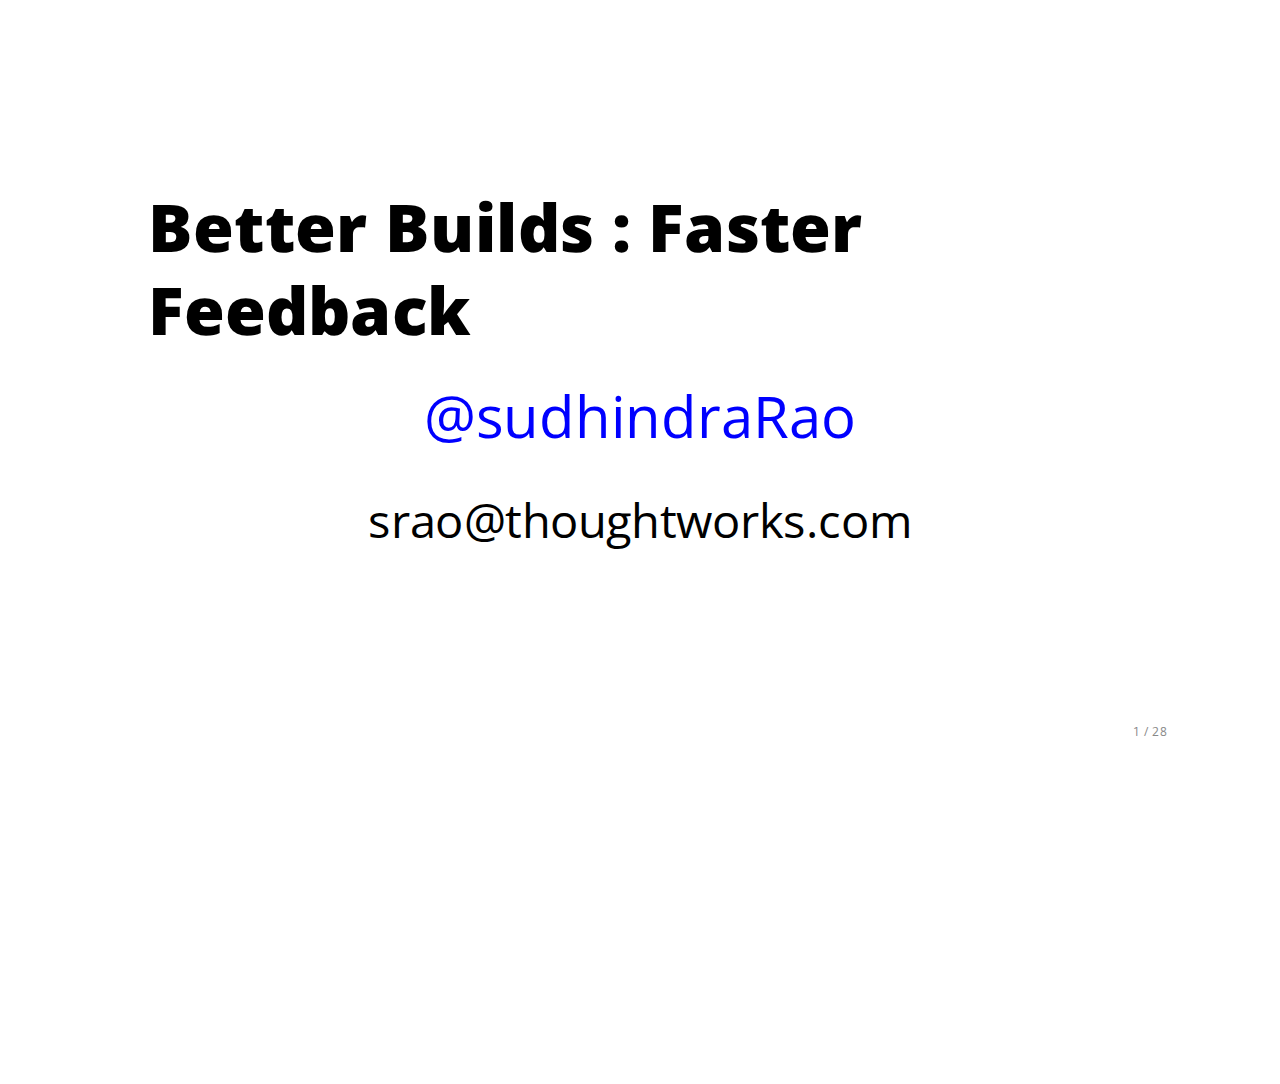
<file: index.html>
<!DOCTYPE html>
<html>
  <head>
    <title>Better Builds : Faster Feedback</title>
    <meta charset='utf-8' />
    <meta content='width=1024, user-scalable=no' name='viewport' />
    <!-- deck.js's core css -->
    <link href="deck.js/core/deck.core.css" rel="stylesheet" type="text/css"/>
    <!-- deck.js extension CSS files -->
    <link href="deck.js/extensions/codemirror/deck.codemirror.css" rel="stylesheet" type="text/css"/>
    <link href="deck.js/extensions/goto/deck.goto.css" rel="stylesheet" type="text/css"/>
    <link href="deck.js/extensions/hash/deck.hash.css" rel="stylesheet" type="text/css"/>
    <link href="deck.js/extensions/menu/deck.menu.css" rel="stylesheet" type="text/css"/>
    <link href="deck.js/extensions/navigation/deck.navigation.css" rel="stylesheet" type="text/css"/>
    <link href="deck.js/extensions/scale/deck.scale.css" rel="stylesheet" type="text/css"/>
    <link href="deck.js/extensions/status/deck.status.css" rel="stylesheet" type="text/css"/>
    <!-- all css in the css dir: Keydown CSS, your custom CSS, and themes from deck.js -->
    <link href="css/keydown.css" rel="stylesheet" type="text/css"/>
    <link href="css/build_feedback.css" rel="stylesheet" type="text/css"/>
    <link href="css/default.css" rel="stylesheet" type="text/css"/>
    <link href="css/horizontal-slide.css" rel="stylesheet" type="text/css"/>
    <link href="css/swiss.css" rel="stylesheet" type="text/css"/>
    <!-- Modernizr (provided for legacy browsers) -->
    <script src="deck.js/support/modernizr.custom.js" type="text/javascript"></script>
  </head>
  <body class='deck-container keydown'>
    <section class='slide'>
      <div class='spacer top'></div>
      <div class='content'>
        <h1>Better Builds : Faster Feedback</h1>
        
        <h2>@sudhindraRao</h2>
        
        <h3>srao@thoughtworks.com</h3>
      </div>
      <div class='spacer bottom'></div>
    </section>
    <section class='left slide'>
      <div class='spacer top'></div>
      <div class='content'>
        <h2>What we will talk about</h2>
        
        <h3>Continuous Integration concepts across different technologies</h3>
        
        <h3>Identifying feedback loops in CI</h3>
        
        <h3>Parallelizing builds</h3>
      </div>
      <div class='spacer bottom'></div>
    </section>
    <section class='left slide'>
      <div class='spacer top'></div>
      <div class='content'>
        <h2>CI Tools</h2>
        
        <h3>CruiseControl - Java, .NET, ruby</h3>
        
        <h3>Hudson - was open source, free to use - now Oracle</h3>
        
        <h3>Jenkins - fork of Hudson - free</h3>
        
        <h3>Configurable</h3>
      </div>
      <div class='spacer bottom'></div>
    </section>
    <section class='full-background retailstore slide'>
      <div class='spacer top'></div>
      <div class='content'>
        <h1>Someone somewhere broke my code ... maybe</h1>
      </div>
      <div class='spacer bottom'></div>
    </section>
    <section class='left slide'>
      <div class='spacer top'></div>
      <div class='content'>
        <h2>Large scale integration</h2>
        
        <h3>Different teams on different development cycle</h3>
        
        <h3>Failing builds because other teams are not testing - <em>yet</em></h3>
        
        <h3>Delivery rush causes everyone to ignore other builds</h3>
        
        <h3>Selenium builds took hours so were ignored</h3>
      </div>
      <div class='spacer bottom'></div>
    </section>
    <section class='left slide'>
      <div class='spacer top'></div>
      <div class='content'>
        <h2>Continuous Integration takes too long</h2>
        
        <h3>Tests are flaky</h3>
        
        <h3>Too many things printed on the report</h3>
        
        <h3>Delivery pressure is a distraction to quality</h3>
      </div>
      <div class='spacer bottom'></div>
    </section>
    <section class='slide'>
      <div class='spacer top'></div>
      <div class='content'>
        <p><img src="images/retail_store_build.jpg" title="Retail Store" alt="Retail Store" /></p>
      </div>
      <div class='spacer bottom'></div>
    </section>
    <section class='left slide'>
      <div class='spacer top'></div>
      <div class='content'>
        <h3>Run Unit and Functional CI as basic build</h3>
        
        <h3>Make smoke tests as part of the basic build</h3>
        
        <h3>Distribute responsibility to the integrating parties</h3>
      </div>
      <div class='spacer bottom'></div>
    </section>
    <section class='left slide'>
      <div class='spacer top'></div>
      <div class='content'>
        <h2>Contextual selenium tests</h2>
        
        <h3>Group acceptance test by area</h3>
        
        <h3>Integration points are identified by selenium tags</h3>
        
        <h3>Long running tests are run once a day</h3>
      </div>
      <div class='spacer bottom'></div>
    </section>
    <section class='slide'>
      <div class='spacer top'></div>
      <div class='content'>
        <p><img src="images/retail_store_refactored.jpg" title="Refactored" alt="Refactored" /></p>
      </div>
      <div class='spacer bottom'></div>
    </section>
    <section class='left slide'>
      <div class='spacer top'></div>
      <div class='content'>
        <h2>Results</h2>
        
        <h3>Better visibility of builds</h3>
        
        <h3>Confidence to check-in code</h3>
        
        <h3>Reliable Delivery</h3>
      </div>
      <div class='spacer bottom'></div>
    </section>
    <section class='data-center full-background left slide'>
      <div class='spacer top'></div>
      <div class='content'>
        <h1>Lots of apps ... rapid delivery cycle</h1>
      </div>
      <div class='spacer bottom'></div>
    </section>
    <section class='left slide'>
      <div class='spacer top'></div>
      <div class='content'>
        <h2>Continuous Integration for a datacenter</h2>
        
        <h3>Inventory management, Configuration Management, Network Management, etc.</h3>
        
        <h3>Many small applications => Application suite</h3>
        
        <h3>Reduce cycle time of provisioning servers</h3>
      </div>
      <div class='spacer bottom'></div>
    </section>
    <section class='left slide'>
      <div class='spacer top'></div>
      <div class='content'>
        <h3>In the beginning there were <em>28</em> apps and <em>37</em> builds(including integration builds)</h3>
        
        <h3>Usually the team worked on 1-2 related apps at a time.</h3>
        
        <h3>Lacked awareness of complete application</h3>
        
        <h3>Team did not know what is broken</h3>
      </div>
      <div class='spacer bottom'></div>
    </section>
    <section class='cc_monitor_example full-background slide'>
      <div class='spacer top'></div>
      <div class='content'>
        
      </div>
      <div class='spacer bottom'></div>
    </section>
    <section class='left slide'>
      <div class='spacer top'></div>
      <div class='content'>
        <h2>Results</h2>
        
        <h3>Feedback helped the key stake holders</h3>
        
        <h3>Forced redesign - balance maintenance with velocity</h3>
        
        <h3>Dependent applications were merged</h3>
        
        <h3>Retired old applications</h3>
      </div>
      <div class='spacer bottom'></div>
    </section>
    <section class='full-background healthcare slide'>
      <div class='spacer top'></div>
      <div class='content'>
        <h1>Complex legacy code ... 72 hours of deployment</h1>
      </div>
      <div class='spacer bottom'></div>
    </section>
    <section class='left slide'>
      <div class='spacer top'></div>
      <div class='content'>
        <h2>Large Scale, Legacy, Mission Critical .NET application</h2>
        
        <h3>Low coverage test suite</h3>
        
        <h3>No build etiquette</h3>
        
        <h3>Need to build new features rapidly</h3>
      </div>
      <div class='spacer bottom'></div>
    </section>
    <section class='slide'>
      <div class='spacer top'></div>
      <div class='content'>
        <p><img src="images/jenga2.jpg" title="Jenga" alt="Jenga" /></p>
      </div>
      <div class='spacer bottom'></div>
    </section>
    <section class='left slide'>
      <div class='spacer top'></div>
      <div class='content'>
        <h2>Building the build pipeline</h2>
        
        <h3>Initial build time was 2 mins</h3>
        
        <h3>As the coverage started increasing the build time started growing</h3>
        
        <h3>Establish a work etiquette for builds and continuous integration.</h3>
      </div>
      <div class='spacer bottom'></div>
    </section>
    <section class='slide'>
      <div class='spacer top'></div>
      <div class='content'>
        <h2>Canary in the coalmine</h2>
        
        <p><img src="images/health_care_build.jpg" title="Canary" alt="Canary" /></p>
      </div>
      <div class='spacer bottom'></div>
    </section>
    <section class='left slide'>
      <div class='spacer top'></div>
      <div class='content'>
        <h3>Time to add a smoke test suite</h3>
        
        <h3>Time to add an acceptance test suite</h3>
        
        <h3>Time to split test suite by responsibility and application area</h3>
      </div>
      <div class='spacer bottom'></div>
    </section>
    <section class='left slide'>
      <div class='spacer top'></div>
      <div class='content'>
        <h2>Results</h2>
        
        <h3>Delivery every month</h3>
        
        <h3>Deployment during the day - Non-event</h3>
        
        <h3>Multiple streams of development</h3>
      </div>
      <div class='spacer bottom'></div>
    </section>
    <section class='Into-the-Cloud full-background left slide'>
      <div class='spacer top'></div>
      <div class='content'>
        <h2>Tests take too long to run</h2>
      </div>
      <div class='spacer bottom'></div>
    </section>
    <section class='left slide'>
      <div class='spacer top'></div>
      <div class='content'>
        <h2>Making builds efficient</h2>
        
        <h3>Parallelize builds</h3>
        
        <h3>Spork, Parallel Tests, Selenium Grid</h3>
        
        <h3>Go, Jenkins Agents</h3>
      </div>
      <div class='spacer bottom'></div>
    </section>
    <section class='left slide'>
      <div class='spacer top'></div>
      <div class='content'>
        <h2>Cloud for testing</h2>
        
        <h3>Amazon cloud EC2 is cost effective for short term usage</h3>
        
        <h3><em> Don't ignore the learning curve </em></h3>
        
        <h3>Security restrictions make it hard to deploy</h3>
        
        <h3>Data movement can be very expensive</h3>
      </div>
      <div class='spacer bottom'></div>
    </section>
    <section class='left slide'>
      <div class='spacer top'></div>
      <div class='content'>
        <h2>Lessons learnt</h2>
        
        <h3>Continuous Integration concepts <em>translate</em> across different technologies</h3>
        
        <h3>Identifying feedback loops in CI that fit the context leads to <em>faster corrective action</em></h3>
        
        <h3>Resource management is <em>not trivial</em></h3>
      </div>
      <div class='spacer bottom'></div>
    </section>
    <section class='slide'>
      <div class='spacer top'></div>
      <div class='content'>
        <h1>Thank you</h1>
        
        <h2>@sudhindraRao</h2>
        
        <h3>srao@thoughtworks.com</h3>
      </div>
      <div class='spacer bottom'></div>
    </section>
    <!-- deck.js navigation extension -->
    <a class='deck-prev-link' href='#' title='Previous'>&#8592;</a>
    <a class='deck-next-link' href='#' title='Next'>&#8594;</a>
    <!-- deck.js hash extension -->
    <a class='deck-permalink' href='.' title='Permalink to this slide'>#</a>
    <!-- deck.js status extension -->
    <p class='deck-status'>
      <span class='deck-status-current'></span>
      /
      <span class='deck-status-total'></span>
    </p>
    <!-- jQuery & deck.js -->
    <script src="deck.js/support/jquery.1.6.4.min.js" type="text/javascript"></script>
    <script src="deck.js/core/deck.core.js" type="text/javascript"></script>
    <!-- deck.js extension JS files -->
    <script src="deck.js/extensions/codemirror/codemirror.js" type="text/javascript"></script>
    <script src="deck.js/extensions/codemirror/deck.codemirror.js" type="text/javascript"></script>
    <script src="deck.js/extensions/codemirror/mode/clike/clike.js" type="text/javascript"></script>
    <script src="deck.js/extensions/codemirror/mode/clojure/clojure.js" type="text/javascript"></script>
    <script src="deck.js/extensions/codemirror/mode/coffeescript/coffeescript.js" type="text/javascript"></script>
    <script src="deck.js/extensions/codemirror/mode/css/css.js" type="text/javascript"></script>
    <script src="deck.js/extensions/codemirror/mode/diff/diff.js" type="text/javascript"></script>
    <script src="deck.js/extensions/codemirror/mode/haskell/haskell.js" type="text/javascript"></script>
    <script src="deck.js/extensions/codemirror/mode/htmlmixed/htmlmixed.js" type="text/javascript"></script>
    <script src="deck.js/extensions/codemirror/mode/javascript/javascript.js" type="text/javascript"></script>
    <script src="deck.js/extensions/codemirror/mode/lua/lua.js" type="text/javascript"></script>
    <script src="deck.js/extensions/codemirror/mode/php/php.js" type="text/javascript"></script>
    <script src="deck.js/extensions/codemirror/mode/plsql/plsql.js" type="text/javascript"></script>
    <script src="deck.js/extensions/codemirror/mode/python/python.js" type="text/javascript"></script>
    <script src="deck.js/extensions/codemirror/mode/r/r.js" type="text/javascript"></script>
    <script src="deck.js/extensions/codemirror/mode/rst/rst.js" type="text/javascript"></script>
    <script src="deck.js/extensions/codemirror/mode/ruby/ruby.js" type="text/javascript"></script>
    <script src="deck.js/extensions/codemirror/mode/scheme/scheme.js" type="text/javascript"></script>
    <script src="deck.js/extensions/codemirror/mode/smalltalk/smalltalk.js" type="text/javascript"></script>
    <script src="deck.js/extensions/codemirror/mode/sparql/sparql.js" type="text/javascript"></script>
    <script src="deck.js/extensions/codemirror/mode/stex/stex.js" type="text/javascript"></script>
    <script src="deck.js/extensions/codemirror/mode/velocity/velocity.js" type="text/javascript"></script>
    <script src="deck.js/extensions/codemirror/mode/xml/xml.js" type="text/javascript"></script>
    <script src="deck.js/extensions/codemirror/mode/xmlpure/xmlpure.js" type="text/javascript"></script>
    <script src="deck.js/extensions/codemirror/mode/yaml/yaml.js" type="text/javascript"></script>
    <script src="deck.js/extensions/goto/deck.goto.js" type="text/javascript"></script>
    <script src="deck.js/extensions/hash/deck.hash.js" type="text/javascript"></script>
    <script src="deck.js/extensions/menu/deck.menu.js" type="text/javascript"></script>
    <script src="deck.js/extensions/navigation/deck.navigation.js" type="text/javascript"></script>
    <script src="deck.js/extensions/scale/deck.scale.js" type="text/javascript"></script>
    <script src="deck.js/extensions/status/deck.status.js" type="text/javascript"></script>
    <!-- your custom JS here, including call to initialize deck.js-codemirror -->
    <script src="js/build_feedback.js" type="text/javascript"></script>
    <!-- Initialize the deck. -->
    <script type='text/javascript'>
      $(function() { $.deck('.slide'); });
    </script>
  </body>
</html>
</file>
<file: deck.js/core/deck.core.css>
html {
  height: 100%;
}

.deck-container {
  position: relative;
  height: 100%;
  width: 70%;
  margin: 0 auto;
  padding: 0 48px;
  font-size: 16px;
  line-height: 1.25;
  overflow: hidden;
  /* Resets and base styles from HTML5 Boilerplate */
  /* End HTML5 Boilerplate adaptations */
}
.js .deck-container {
  visibility: hidden;
}
.ready .deck-container {
  visibility: visible;
}
.touch .deck-container {
  -webkit-text-size-adjust: none;
}
.deck-container div, .deck-container span, .deck-container object, .deck-container iframe,
.deck-container h1, .deck-container h2, .deck-container h3, .deck-container h4, .deck-container h5, .deck-container h6, .deck-container p, .deck-container blockquote, .deck-container pre,
.deck-container abbr, .deck-container address, .deck-container cite, .deck-container code, .deck-container del, .deck-container dfn, .deck-container em, .deck-container img, .deck-container ins, .deck-container kbd, .deck-container q, .deck-container samp,
.deck-container small, .deck-container strong, .deck-container sub, .deck-container sup, .deck-container var, .deck-container b, .deck-container i, .deck-container dl, .deck-container dt, .deck-container dd, .deck-container ol, .deck-container ul, .deck-container li,
.deck-container fieldset, .deck-container form, .deck-container label, .deck-container legend,
.deck-container table, .deck-container caption, .deck-container tbody, .deck-container tfoot, .deck-container thead, .deck-container tr, .deck-container th, .deck-container td,
.deck-container article, .deck-container aside, .deck-container canvas, .deck-container details, .deck-container figcaption, .deck-container figure,
.deck-container footer, .deck-container header, .deck-container hgroup, .deck-container menu, .deck-container nav, .deck-container section, .deck-container summary,
.deck-container time, .deck-container mark, .deck-container audio, .deck-container video {
  margin: 0;
  padding: 0;
  border: 0;
  font-size: 100%;
  font: inherit;
  vertical-align: baseline;
}
.deck-container article, .deck-container aside, .deck-container details, .deck-container figcaption, .deck-container figure,
.deck-container footer, .deck-container header, .deck-container hgroup, .deck-container menu, .deck-container nav, .deck-container section {
  display: block;
}
.deck-container blockquote, .deck-container q {
  quotes: none;
}
.deck-container blockquote:before, .deck-container blockquote:after, .deck-container q:before, .deck-container q:after {
  content: "";
  content: none;
}
.deck-container ins {
  background-color: #ff9;
  color: #000;
  text-decoration: none;
}
.deck-container mark {
  background-color: #ff9;
  color: #000;
  font-style: italic;
  font-weight: bold;
}
.deck-container del {
  text-decoration: line-through;
}
.deck-container abbr[title], .deck-container dfn[title] {
  border-bottom: 1px dotted;
  cursor: help;
}
.deck-container table {
  border-collapse: collapse;
  border-spacing: 0;
}
.deck-container hr {
  display: block;
  height: 1px;
  border: 0;
  border-top: 1px solid #ccc;
  margin: 1em 0;
  padding: 0;
}
.deck-container input, .deck-container select {
  vertical-align: middle;
}
.deck-container select, .deck-container input, .deck-container textarea, .deck-container button {
  font: 99% sans-serif;
}
.deck-container pre, .deck-container code, .deck-container kbd, .deck-container samp {
  font-family: monospace, sans-serif;
}
.deck-container a {
  -webkit-tap-highlight-color: rgba(0, 0, 0, 0);
}
.deck-container a:hover, .deck-container a:active {
  outline: none;
}
.deck-container ul, .deck-container ol {
  margin-left: 2em;
  vertical-align: top;
}
.deck-container ol {
  list-style-type: decimal;
}
.deck-container nav ul, .deck-container nav li {
  margin: 0;
  list-style: none;
  list-style-image: none;
}
.deck-container small {
  font-size: 85%;
}
.deck-container strong, .deck-container th {
  font-weight: bold;
}
.deck-container td {
  vertical-align: top;
}
.deck-container sub, .deck-container sup {
  font-size: 75%;
  line-height: 0;
  position: relative;
}
.deck-container sup {
  top: -0.5em;
}
.deck-container sub {
  bottom: -0.25em;
}
.deck-container textarea {
  overflow: auto;
}
.ie6 .deck-container legend, .ie7 .deck-container legend {
  margin-left: -7px;
}
.deck-container input[type="radio"] {
  vertical-align: text-bottom;
}
.deck-container input[type="checkbox"] {
  vertical-align: bottom;
}
.deck-container .ie7 input[type="checkbox"] {
  vertical-align: baseline;
}
.deck-container .ie6 input {
  vertical-align: text-bottom;
}
.deck-container label, .deck-container input[type="button"], .deck-container input[type="submit"], .deck-container input[type="image"], .deck-container button {
  cursor: pointer;
}
.deck-container button, .deck-container input, .deck-container select, .deck-container textarea {
  margin: 0;
}
.deck-container input:invalid, .deck-container textarea:invalid {
  border-radius: 1px;
  -moz-box-shadow: 0px 0px 5px red;
  -webkit-box-shadow: 0px 0px 5px red;
  box-shadow: 0px 0px 5px red;
}
.deck-container input:invalid .no-boxshadow, .deck-container textarea:invalid .no-boxshadow {
  background-color: #f0dddd;
}
.deck-container button {
  width: auto;
  overflow: visible;
}
.ie7 .deck-container img {
  -ms-interpolation-mode: bicubic;
}
.deck-container, .deck-container select, .deck-container input, .deck-container textarea {
  color: #444;
}
.deck-container a {
  color: #607890;
}
.deck-container a:hover, .deck-container a:focus {
  color: #036;
}
.deck-container a:link {
  -webkit-tap-highlight-color: #fff;
}
.deck-container h1 {
  font-size: 4.5em;
  font-weight: bold;
  /*text-align: center;*/
  padding-top: 1em;
}
.csstransforms .deck-container h1 {
  padding: 0 48px;
  position: absolute;
  left: 0;
  right: 0;
  top: 50%;
  -webkit-transform: translate3d(0, -50%, 0);
  -moz-transform: translate(0, -50%);
  -ms-transform: translate(0, -50%);
  -o-transform: translate(0, -50%);
  transform: translate3d(0, -50%, 0);
}
.deck-container h2 {
  font-size: 2.25em;
  font-weight: bold;
  padding-top: .5em;
  margin: 0 0 .66666em 0;
  border-bottom: 3px solid #888;
}
.deck-container h3 {
  font-size: 1.4375em;
  font-weight: bold;
  margin-bottom: .30435em;
}
.deck-container h4 {
  font-size: 1.25em;
  font-weight: bold;
  margin-bottom: .25em;
}
.deck-container h5 {
  font-size: 1.125em;
  font-weight: bold;
  margin-bottom: .2222em;
}
.deck-container h6 {
  font-size: 1em;
  font-weight: bold;
}
.deck-container img, .deck-container iframe, .deck-container video {
  display: block;
  max-width: 100%;
}
.deck-container video, .deck-container iframe, .deck-container img {
  display: block;
  margin: 0 auto;
}
.deck-container p, .deck-container blockquote, .deck-container iframe, .deck-container img, .deck-container ul, .deck-container ol, .deck-container pre, .deck-container video {
  margin-bottom: 1em;
}
.deck-container pre {
  white-space: pre;
  white-space: pre-wrap;
  word-wrap: break-word;
  padding: 1em;
  border: 1px solid #888;
}
.deck-container em {
  font-style: italic;
}
.deck-container li {
  padding: .25em 0;
  vertical-align: middle;
}
.deck-container.deck-loading {
  display: none;
}

.slide {
  width: auto;
  min-height: 100%;
  position: relative;
}

.deck-before, .deck-previous, .deck-next, .deck-after {
  position: absolute;
  left: -999em;
  top: -999em;
}

.deck-current {
  z-index: 2;
}

.slide .slide {
  visibility: hidden;
  position: static;
  min-height: 0;
}

.deck-child-current {
  position: static;
  z-index: 2;
}
.deck-child-current .slide {
  visibility: hidden;
}
.deck-child-current .deck-previous, .deck-child-current .deck-before, .deck-child-current .deck-current {
  visibility: visible;
}

body.deck-container {
  overflow: visible;
}

@media all and (orientation:portrait) {}
@media all and (orientation:landscape) {}
@media screen and (max-device-width: 480px) {
  /* html { -webkit-text-size-adjust:none; -ms-text-size-adjust:none; } */
}

@media print {
  * {
    background: transparent !important;
    color: black !important;
    text-shadow: none !important;
    filter: none !important;
    -ms-filter: none !important;
    -webkit-box-reflect: none !important;
    -moz-box-reflect: none !important;
    -webkit-box-shadow: none !important;
    -moz-box-shadow: none !important;
    box-shadow: none !important;
  }
  * :before, * :after {
    display: none !important;
  }

  a, a:visited {
    color: #444 !important;
    text-decoration: underline;
  }

  a[href]:after {
    content: " (" attr(href) ")";
  }

  abbr[title]:after {
    content: " (" attr(title) ")";
  }

  .ir a:after, a[href^="javascript:"]:after, a[href^="#"]:after {
    content: "";
  }

  pre, blockquote {
    border: 1px solid #999;
    page-break-inside: avoid;
  }

  thead {
    display: table-header-group;
  }

  tr, img {
    page-break-inside: avoid;
  }

  @page {
    margin: 0.5cm;
}

  p, h2, h3 {
    orphans: 3;
    widows: 3;
  }

  h2, h3 {
    page-break-after: avoid;
  }

  .slide {
    position: static !important;
    visibility: visible !important;
    display: block !important;
    -webkit-transform: none !important;
    -moz-transform: none !important;
    -o-transform: none !important;
    -ms-transform: none !important;
    transform: none !important;
    opacity:1 !important;
  }

  h1 {
    -webkit-transform: none !important;
    -moz-transform: none !important;
    -o-transform: none !important;
    -ms-transform: none !important;
    transform: none !important;
    padding: 0 !important;
    position: static !important;
  }

  .deck-container > .slide {
    page-break-after: always;
  }

  .deck-container {
    width: 100% !important;
    height: auto !important;
    padding: 0 !important;
    display: block !important;
  }

  script {
    display: none;
  }
}
</file>
<file: deck.js/extensions/codemirror/deck.codemirror.css>
.deck-container .slide {
  font-weight: normal; }
  .deck-container .slide .deck-codemirror-result {
    border: 1px solid #ddd;
    border-top: none;
    padding: 10px;
    font-family: monospace; }
  .deck-container .slide .CodeMirror {
    line-height: 1em;
    font-family: monospace;
    overflow: auto;
    height: 100%;
    border: 1px solid #ddd; }
    .deck-container .slide .CodeMirror .button {
      padding: 5px;
      cursor: pointer;
      background-color: #ddd;
      position: relative;
      float: right;
      font-size: 11px;
      line-height: 16px;
      padding: 2px 6px;
      margin-bottom: -20px;
      margin-right: 10px;
      border-radius: 4px;
      -moz-border-radius: 4px;
      -webkit-border-radius: 4px;
      z-index: 1;
      top: 8px; }
    .deck-container .slide .CodeMirror .button:hover {
      background-color: #eee; }
  .deck-container .slide .CodeMirror-scroll {
    /* overflow: auto; */
    /* This is needed to prevent an IE[67] bug where the scrolled content
       is visible outside of the scrolling box. */
    position: relative;
    height: auto;
    overflow-y: hidden;
    overflow-x: auto;
    width: 100%; }
  .deck-container .slide .CodeMirror-gutter {
    position: absolute;
    left: 0;
    top: 0;
    z-index: 10;
    background-color: #f7f7f7;
    border-right: 1px solid #eee;
    min-width: 2em;
    height: 100%; }
  .deck-container .slide .CodeMirror-gutter-text {
    color: #aaa;
    text-align: right;
    padding: .4em .2em .4em .4em; }
  .deck-container .slide .CodeMirror-lines {
    padding: .4em; }
  .deck-container .slide .CodeMirror pre {
    -moz-border-radius: 0;
    -webkit-border-radius: 0;
    -o-border-radius: 0;
    border-radius: 0;
    border-width: 0;
    margin: 0;
    padding: 0;
    background: transparent;
    font-family: inherit;
    font-size: inherit;
    padding: 0;
    margin: 0;
    white-space: pre;
    word-wrap: normal; }
  .deck-container .slide .CodeMirror textarea {
    font-family: inherit !important;
    font-size: inherit !important; }
  .deck-container .slide .CodeMirror-cursor {
    z-index: 10;
    position: absolute;
    visibility: hidden;
    border-left: 1px solid black !important; }
  .deck-container .slide .CodeMirror-focused .CodeMirror-cursor {
    visibility: visible; }
  .deck-container .slide span.CodeMirror-selected {
    background: #ccc !important;
    color: HighlightText !important; }
  .deck-container .slide .CodeMirror-focused span.CodeMirror-selected {
    background: Highlight !important; }
  .deck-container .slide .CodeMirror-matchingbracket {
    color: #0f0 !important; }
  .deck-container .slide .CodeMirror-nonmatchingbracket {
    color: #f22 !important; }
</file>
<file: deck.js/extensions/goto/deck.goto.css>
.deck-container .goto-form {
  position: absolute;
  z-index: 3;
  bottom: 10px;
  left: 50%;
  height: 1.75em;
  margin: 0 0 0 -7.125em;
  line-height: 1.75em;
  padding: 0.625em;
  display: none;
  background: #ccc;
  overflow: hidden;
}
.borderradius .deck-container .goto-form {
  -webkit-border-radius: 10px;
  -moz-border-radius: 10px;
  border-radius: 10px;
}
.deck-container .goto-form label {
  font-weight: bold;
}
.deck-container .goto-form label, .deck-container .goto-form input {
  display: inline-block;
  font-family: inherit;
}

.deck-goto .goto-form {
  display: block;
}

#goto-slide {
  width: 4.375em;
  margin: 0 0.625em;
  height: 1.4375em;
}

@media print {
  .goto-form, #goto-slide {
    display: none !important;
  }
}
</file>
<file: deck.js/extensions/hash/deck.hash.css>
.deck-container .deck-permalink {
  display: none;
  position: absolute;
  z-index: 4;
  bottom: 30px;
  right: 0;
  width: 48px;
  text-align: center;
}

.no-history .deck-container:hover .deck-permalink {
  display: block;
}
</file>
<file: deck.js/extensions/menu/deck.menu.css>
.deck-menu > .slide {
  float: left;
  width: 22%;
  height: 22%;
  min-height: 0;
  margin: 1%;
  font-size: 0.22em;
  overflow: hidden;
  padding: 0 0.5%;
}
.deck-menu .slide {
  background: #eee;
  position: relative;
  left: 0;
  top: 0;
  visibility: visible;
  cursor: pointer;
}
.deck-menu iframe, .deck-menu img, .deck-menu video {
  max-width: 100%;
}
.deck-menu .deck-current, .no-touch .deck-menu .slide:hover {
  background: #ddf;
}
</file>
<file: deck.js/extensions/navigation/deck.navigation.css>
.deck-container .deck-prev-link, .deck-container .deck-next-link {
  display: none;
  position: absolute;
  z-index: 3;
  top: 50%;
  width: 32px;
  height: 32px;
  margin-top: -16px;
  font-size: 20px;
  font-weight: bold;
  line-height: 32px;
  vertical-align: middle;
  text-align: center;
  text-decoration: none;
  color: #fff;
  background: #888;
}
.borderradius .deck-container .deck-prev-link, .borderradius .deck-container .deck-next-link {
  -webkit-border-radius: 16px;
  -moz-border-radius: 16px;
  border-radius: 16px;
}
.deck-container .deck-prev-link:hover, .deck-container .deck-prev-link:focus, .deck-container .deck-prev-link:active, .deck-container .deck-prev-link:visited, .deck-container .deck-next-link:hover, .deck-container .deck-next-link:focus, .deck-container .deck-next-link:active, .deck-container .deck-next-link:visited {
  color: #fff;
}
.deck-container .deck-prev-link {
  left: 8px;
}
.deck-container .deck-next-link {
  right: 8px;
}
.deck-container:hover .deck-prev-link, .deck-container:hover .deck-next-link {
  display: block;
}
.deck-container:hover .deck-prev-link.deck-nav-disabled, .touch .deck-container:hover .deck-prev-link, .deck-container:hover .deck-next-link.deck-nav-disabled, .touch .deck-container:hover .deck-next-link {
  display: none;
}

@media print {
  .deck-prev-link, .deck-next-link {
    display: none !important;
  }
}
</file>
<file: deck.js/extensions/scale/deck.scale.css>
.csstransforms .deck-container.deck-scale {
  width: auto;
  -webkit-transform-origin: 50% 0;
  -moz-transform-origin: 50% 0;
  -o-transform-origin: 50% 0;
  -ms-transform-origin: 50% 0;
  transform-origin: 50% 0;
}
.csstransforms .deck-container.deck-scale.deck-menu {
  width: 70%;
  -webkit-transform: none !important;
  -moz-transform: none !important;
  -o-transform: none !important;
  -ms-transform: none !important;
  transform: none !important;
}
</file>
<file: deck.js/extensions/status/deck.status.css>
.deck-container .deck-status {
  position: absolute;
  bottom: 10px;
  right: 5px;
  color: #888;
  z-index: 3;
  margin: 0;
}

@media print {
  .deck-status {
    display: none;
  }
}
</file>
<file: css/build_feedback.css>
/* Custom CSS for your KeyDown presentation here */

/* Uncomment to turn off deck.js navigation */
.deck-prev-link,
.deck-next-link {
    display: none;
}

/* Uncomment to turn off deck.js status */
/*.deck-status {*/
    /*display: none;*/
/*}*/

em {
  color: blue;
}

.keydown.deck-container h1 {
  font-family: "Open Sans", "Helvetica Neue", sans-serif;
  font-size: 4rem;
  font-weight: 800;
  color: black;
  text-align: none; }
.keydown.deck-container h2, .keydown.deck-container h3, .keydown.deck-container h4, .keydown.deck-container h5, .keydown.deck-container p, .keydown.deck-container li {
  font-family: "Open Sans", "Helvetica Neue", sans-serif;
  font-weight: normal; }
.keydown.deck-container h2 {
  color: blue;
  font-size: 3.5rem; }
.keydown.deck-container h3 {
  font-size: 2.25em;
  color: black;
}
.keydown.deck-container h4 {
  font-size: 1.75rem; }
.keydown.deck-container p, .keydown.deck-container li {
  font-size: 1.5rem; }
.keydown.deck-container .deck-status {
  font-size: .75rem; }
</file>
<file: css/default.css>
.cm-s-default span.cm-keyword {color: #708;}
.cm-s-default span.cm-atom {color: #219;}
.cm-s-default span.cm-number {color: #164;}
.cm-s-default span.cm-def {color: #00f;}
.cm-s-default span.cm-variable {color: black;}
.cm-s-default span.cm-variable-2 {color: #05a;}
.cm-s-default span.cm-variable-3 {color: #0a5;}
.cm-s-default span.cm-property {color: black;}
.cm-s-default span.cm-operator {color: black;}
.cm-s-default span.cm-comment {color: #a50;}
.cm-s-default span.cm-string {color: #a11;}
.cm-s-default span.cm-string-2 {color: #f50;}
.cm-s-default span.cm-meta {color: #555;}
.cm-s-default span.cm-error {color: #f00;}
.cm-s-default span.cm-qualifier {color: #555;}
.cm-s-default span.cm-builtin {color: #30a;}
.cm-s-default span.cm-bracket {color: #cc7;}
.cm-s-default span.cm-tag {color: #170;}
.cm-s-default span.cm-attribute {color: #00c;}
</file>
<file: css/horizontal-slide.css>
.csstransitions.csstransforms {
  overflow-x: hidden;
}
.csstransitions.csstransforms .deck-container > .slide {
  -webkit-transition: -webkit-transform 500ms ease-in-out;
  -moz-transition: -moz-transform 500ms ease-in-out;
  -ms-transition: -ms-transform 500ms ease-in-out;
  -o-transition: -o-transform 500ms ease-in-out;
  transition: transform 500ms ease-in-out;
}
.csstransitions.csstransforms .deck-container:not(.deck-menu) > .slide {
  position: absolute;
  top: 0;
  left: 0;
  -webkit-box-sizing: border-box;
  -moz-box-sizing: border-box;
  box-sizing: border-box;
  width: 100%;
  padding: 0 48px;
}
.csstransitions.csstransforms .deck-container:not(.deck-menu) > .slide .slide {
  position: relative;
  left: 0;
  top: 0;
  -webkit-transition: -webkit-transform 500ms ease-in-out, opacity 500ms ease-in-out;
  -moz-transition: -moz-transform 500ms ease-in-out, opacity 500ms ease-in-out;
  -ms-transition: -ms-transform 500ms ease-in-out, opacity 500ms ease-in-out;
  -o-transition: -o-transform 500ms ease-in-out, opacity 500ms ease-in-out;
  transition: -webkit-transform 500ms ease-in-out, opacity 500ms ease-in-out;
}
.csstransitions.csstransforms .deck-container:not(.deck-menu) > .slide .deck-next, .csstransitions.csstransforms .deck-container:not(.deck-menu) > .slide .deck-after {
  visibility: visible;
  -webkit-transform: translate3d(200%, 0, 0);
  -moz-transform: translate(200%, 0);
  -ms-transform: translate(200%, 0);
  -o-transform: translate(200%, 0);
  transform: translate3d(200%, 0, 0);
}
.csstransitions.csstransforms .deck-container:not(.deck-menu) > .slide .deck-before, .csstransitions.csstransforms .deck-container:not(.deck-menu) > .slide .deck-previous {
  opacity: 0.4;
}
.csstransitions.csstransforms .deck-container:not(.deck-menu) > .deck-previous {
  -webkit-transform: translate3d(-200%, 0, 0);
  -moz-transform: translate(-200%, 0);
  -ms-transform: translate(-200%, 0);
  -o-transform: translate(-200%, 0);
  transform: translate3d(-200%, 0, 0);
}
.csstransitions.csstransforms .deck-container:not(.deck-menu) > .deck-before {
  -webkit-transform: translate3d(-400%, 0, 0);
  -moz-transform: translate(-400%, 0);
  -ms-transform: translate(-400%, 0);
  -o-transform: translate(-400%, 0);
  transform: translate3d(-400%, 0, 0);
}
.csstransitions.csstransforms .deck-container:not(.deck-menu) > .deck-next {
  -webkit-transform: translate3d(200%, 0, 0);
  -moz-transform: translate(200%, 0);
  -ms-transform: translate(200%, 0);
  -o-transform: translate(200%, 0);
  transform: translate3d(200%, 0, 0);
}
.csstransitions.csstransforms .deck-container:not(.deck-menu) > .deck-after {
  -webkit-transform: translate3d(400%, 0, 0);
  -moz-transform: translate(400%, 0);
  -ms-transform: translate(400%, 0);
  -o-transform: translate(400%, 0);
  transform: translate3d(400%, 0, 0);
}
.csstransitions.csstransforms .deck-container:not(.deck-menu) > .deck-before .slide, .csstransitions.csstransforms .deck-container:not(.deck-menu) > .deck-previous .slide {
  visibility: visible;
}
.csstransitions.csstransforms .deck-container:not(.deck-menu) > .deck-child-current {
  -webkit-transform: none;
  -moz-transform: none;
  -ms-transform: none;
  -o-transform: none;
  transform: none;
}
</file>
<file: css/swiss.css>
.deck-container {
  font-family: "Helvetica Neue", sans-serif;
  font-size: 1.25em;
  background: #fff;
}
.deck-container .slide {
  background: #fff;
}
.deck-container h1 {
  color: #000;
}
.deck-container h2 {
  color: #c00;
  border-bottom-color: #ccc;
}
.deck-container h3 {
  color: #888;
}
.deck-container pre {
  border-color: #ccc;
}
.deck-container code {
  color: #888;
}
.deck-container blockquote {
  font-size: 2em;
  font-style: italic;
  padding: 1em 2em;
  color: #000;
  border-left: 5px solid #ccc;
}
.deck-container blockquote p {
  margin: 0;
}
.deck-container blockquote cite {
  font-size: .5em;
  font-style: normal;
  font-weight: bold;
  color: #888;
}
.deck-container ::-moz-selection {
  background: #c00;
  color: #fff;
}
.deck-container ::selection {
  background: #c00;
  color: #fff;
}
.deck-container a, .deck-container a:hover, .deck-container a:focus, .deck-container a:active, .deck-container a:visited {
  color: #c00;
  text-decoration: none;
}
.deck-container a:hover, .deck-container a:focus {
  text-decoration: underline;
}
.deck-container .deck-prev-link, .deck-container .deck-next-link {
  background: #ccc;
  font-family: serif;
}
.deck-container .deck-prev-link, .deck-container .deck-prev-link:hover, .deck-container .deck-prev-link:focus, .deck-container .deck-prev-link:active, .deck-container .deck-prev-link:visited, .deck-container .deck-next-link, .deck-container .deck-next-link:hover, .deck-container .deck-next-link:focus, .deck-container .deck-next-link:active, .deck-container .deck-next-link:visited {
  color: #fff;
}
.deck-container .deck-prev-link:hover, .deck-container .deck-prev-link:focus, .deck-container .deck-next-link:hover, .deck-container .deck-next-link:focus {
  background: #c00;
  text-decoration: none;
}
.deck-container .deck-status {
  font-size: 0.6666em;
}
.deck-container.deck-menu .slide {
  background: #eee;
}
.deck-container.deck-menu .deck-current, .no-touch .deck-container.deck-menu .slide:hover {
  background: #ddf;
}
</file>
<file: css/keydown.css>
@import url(http://fonts.googleapis.com/css?family=Open+Sans:400,700,800);
/* Reset deck.core.css */
.keydown.deck-container h1 {
  font-weight: normal;
  text-align: left;
  padding-top: 0; }

/* Reset deck.core.css */
.csstransforms .deck-container .slide h1 {
  padding: 0;
  left: auto;
  right: auto;
  top: auto;
  position: relative;
  -moz-transform: none;
  -webkit-transform: none;
  -o-transform: none;
  -ms-transform: none;
  transform: none; }
.csstransforms .deck-container .slide h2 {
  border: none; }

html {
  font-size: 20px; }

body {
  height: 100%;
  margin: 0;
  padding: 0;
  background-color: #d7d7d7; }

.keydown.deck-container {
  display: -moz-box;
  display: -webkit-box;
  display: -ms-box;
  display: box;
  -moz-box-orient: vertical;
  -webkit-box-orient: vertical;
  -ms-box-orient: vertical;
  box-orient: vertical;
  -moz-box-align: center;
  -webkit-box-align: center;
  -ms-box-align: center;
  box-align: center;
  -moz-box-pack: center;
  -webkit-box-pack: center;
  -ms-box-pack: center;
  box-pack: center; }
  .keydown.deck-container h1 {
    font-family: "Open Sans", "Helvetica Neue", sans-serif;
    font-size: 4.5rem;
    font-weight: 800;
    color: black;
    text-align: none; }
  .keydown.deck-container h2, .keydown.deck-container h3, .keydown.deck-container h4, .keydown.deck-container h5, .keydown.deck-container p, .keydown.deck-container li {
    font-family: "Open Sans", "Helvetica Neue", sans-serif;
    font-weight: normal; }
  .keydown.deck-container h2 {
    font-size: 3.75rem; }
  .keydown.deck-container h3 {
    font-size: 3rem; }
  .keydown.deck-container h4 {
    font-size: 2.25rem; }
  .keydown.deck-container p, .keydown.deck-container li {
    font-size: 2rem; }
  .keydown.deck-container .deck-status {
    font-size: .75rem; }
  .keydown.deck-container .slide {
    display: -moz-box;
    display: -webkit-box;
    display: -ms-box;
    display: box;
    -moz-box-orient: vertical;
    -webkit-box-orient: vertical;
    -ms-box-orient: vertical;
    box-orient: vertical;
    -moz-box-align: center;
    -webkit-box-align: center;
    -ms-box-align: center;
    box-align: center;
    -moz-box-pack: center;
    -webkit-box-pack: center;
    -ms-box-pack: center;
    box-pack: center;
    background-color: white; }
    .keydown.deck-container .slide.full-background {
      -moz-background-size: cover;
      -webkit-background-size: cover;
      -o-background-size: cover;
      background-size: cover;
      display: -moz-box;
      display: -webkit-box;
      display: -ms-box;
      display: box;
      -moz-box-orient: vertical;
      -webkit-box-orient: vertical;
      -ms-box-orient: vertical;
      box-orient: vertical;
      -moz-box-align: start;
      -webkit-box-align: start;
      -ms-box-align: start;
      box-align: start;
      -moz-box-pack: start;
      -webkit-box-pack: start;
      -ms-box-pack: start;
      box-pack: start; }
      .keydown.deck-container .slide.full-background.retailstore {
        background-image: url(../images/retailstore.jpg); }
      .keydown.deck-container .slide.full-background.data-center {
        background-image: url(../images/data-center.jpg); }
      .keydown.deck-container .slide.full-background.cc_monitor_example {
        background-image: url(../images/cc_monitor_example.png); }
      .keydown.deck-container .slide.full-background.healthcare {
        background-image: url(../images/healthcare.jpg); }
      .keydown.deck-container .slide.full-background.Into-the-Cloud {
        background-image: url(../images/Into-the-Cloud.jpg); }
      .keydown.deck-container .slide.full-background h1 {
        display: inline;
        position: absolute;
        background-color: rgba(0, 0, 0, 0.7);
        font-weight: normal;
        font-size: 3.5rem;
        padding: 1rem;
        color: #eee; }
      .keydown.deck-container .slide.full-background.bottom-left h1 {
        left: 0;
        bottom: 20%; }
      .keydown.deck-container .slide.full-background.top-left h1 {
        left: 0;
        top: 20%; }
      .keydown.deck-container .slide.full-background.bottom-right h1 {
        right: 0;
        bottom: 20%; }
      .keydown.deck-container .slide.full-background.top-right h1 {
        right: 0;
        top: 20%; }
    .keydown.deck-container .slide.left {
      display: -moz-box;
      display: -webkit-box;
      display: -ms-box;
      display: box;
      -moz-box-orient: vertical;
      -webkit-box-orient: vertical;
      -ms-box-orient: vertical;
      box-orient: vertical;
      -moz-box-align: start;
      -webkit-box-align: start;
      -ms-box-align: start;
      box-align: start;
      -moz-box-pack: start;
      -webkit-box-pack: start;
      -ms-box-pack: start;
      box-pack: start; }
      .keydown.deck-container .slide.left .spacer.top {
        -moz-box-flex: 1;
        -webkit-box-flex: 1;
        -ms-box-flex: 1;
        box-flex: 1; }
      .keydown.deck-container .slide.left .spacer.bottom {
        -moz-box-flex: 5;
        -webkit-box-flex: 5;
        -ms-box-flex: 5;
        box-flex: 5; }
      .keydown.deck-container .slide.left .content {
        display: -moz-box;
        display: -webkit-box;
        display: -ms-box;
        display: box;
        -moz-box-orient: vertical;
        -webkit-box-orient: vertical;
        -ms-box-orient: vertical;
        box-orient: vertical;
        -moz-box-align: start;
        -webkit-box-align: start;
        -ms-box-align: start;
        box-align: start;
        -moz-box-pack: start;
        -webkit-box-pack: start;
        -ms-box-pack: start;
        box-pack: start; }
        .keydown.deck-container .slide.left .content > * {
          display: -moz-box;
          display: -webkit-box;
          display: -ms-box;
          display: box;
          -moz-box-orient: vertical;
          -webkit-box-orient: vertical;
          -ms-box-orient: vertical;
          box-orient: vertical;
          -moz-box-align: start;
          -webkit-box-align: start;
          -ms-box-align: start;
          box-align: start;
          -moz-box-pack: start;
          -webkit-box-pack: start;
          -ms-box-pack: start;
          box-pack: start; }
    .keydown.deck-container .slide .content {
      display: -moz-box;
      display: -webkit-box;
      display: -ms-box;
      display: box;
      -moz-box-orient: vertical;
      -webkit-box-orient: vertical;
      -ms-box-orient: vertical;
      box-orient: vertical;
      -moz-box-align: center;
      -webkit-box-align: center;
      -ms-box-align: center;
      box-align: center;
      -moz-box-pack: center;
      -webkit-box-pack: center;
      -ms-box-pack: center;
      box-pack: center; }
      .keydown.deck-container .slide .content > * {
        display: -moz-box;
        display: -webkit-box;
        display: -ms-box;
        display: box;
        -moz-box-orient: vertical;
        -webkit-box-orient: vertical;
        -ms-box-orient: vertical;
        box-orient: vertical;
        -moz-box-align: center;
        -webkit-box-align: center;
        -ms-box-align: center;
        box-align: center;
        -moz-box-pack: center;
        -webkit-box-pack: center;
        -ms-box-pack: center;
        box-pack: center; }
      .keydown.deck-container .slide .content .CodeMirror {
        font-size: 1rem; }
    .keydown.deck-container .slide .attribution {
      -moz-background-size: contain;
      -webkit-background-size: contain;
      -o-background-size: contain;
      background-size: contain;
      position: absolute;
      bottom: 0;
      font-size: 1.25rem;
      font-family: "Open Sans", "Helvetica Neue", sans-serif; }
      .keydown.deck-container .slide .attribution.flickr {
        background: url(../images/flickr.png) left top no-repeat;
        padding-left: 60px; }
      .keydown.deck-container .slide .attribution.cc {
        background: url(../images/cc.large.png) left top no-repeat;
        padding-left: 36px; }
      .keydown.deck-container .slide .attribution a {
        color: #c7c7c7; }
</file>
